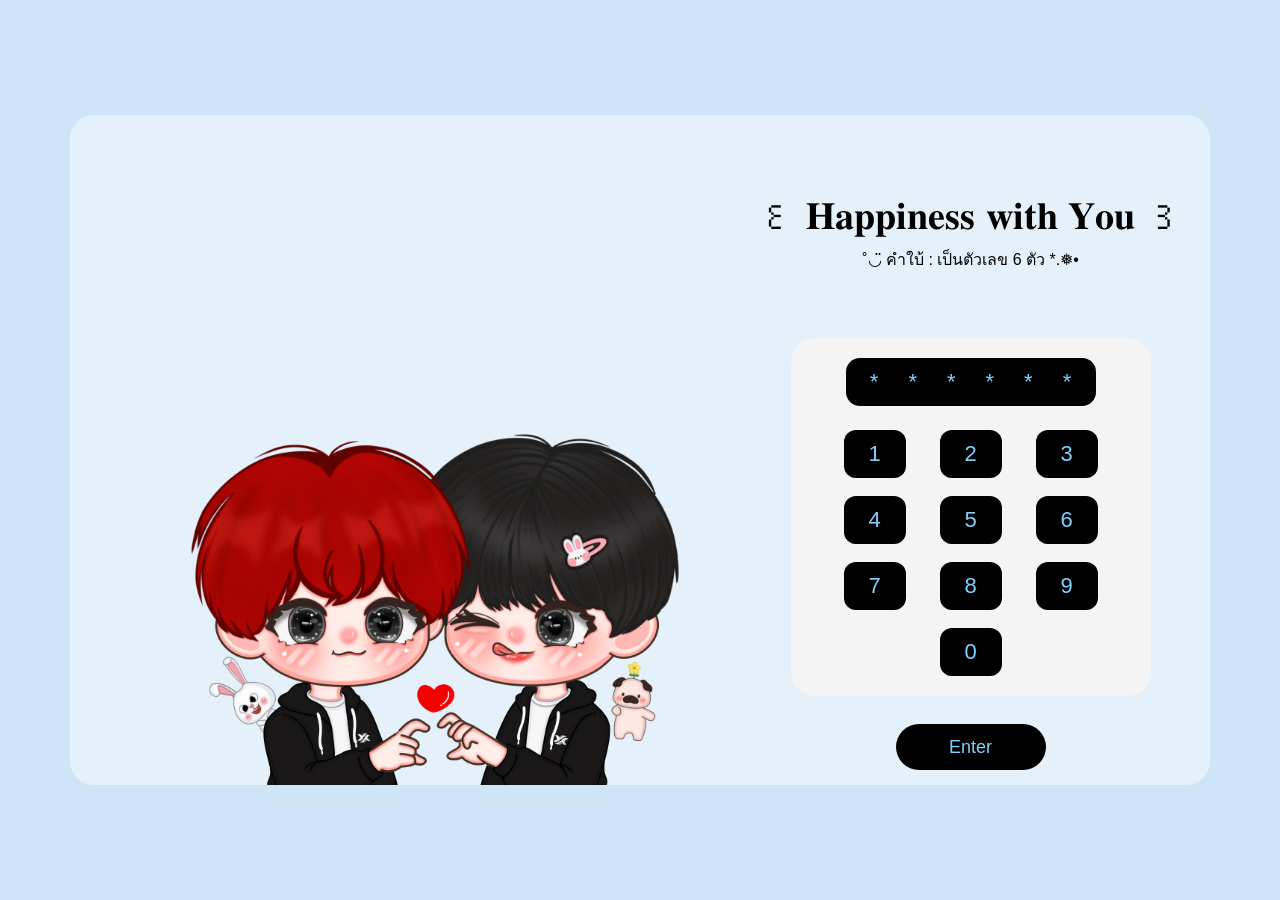
<file: index.html>
<!DOCTYPE html>
<html lang="th">
<head>
  <meta charset="UTF-8" />
  <meta name="viewport" content="width=device-width, initial-scale=1.0" />
  <title>Happiness with You</title>
  <link rel="stylesheet" href="css/style.css" />
</head>
<body>

  <div class="page">
    <div class="card">

      <div id="emojiArea"></div>

      <div class="left">
        <img src="image/ss17.png" class="couple" alt="couple">
      </div>

      <div class="right">

        <h1>꒰ 𝐇𝐚𝐩𝐩𝐢𝐧𝐞𝐬𝐬 𝐰𝐢𝐭𝐡 𝐘𝐨𝐮 ꒱</h1>
  
        <p>˚◡̈ คำใบ้ : เป็นตัวเลข 6 ตัว *.❅•</p>
    
        <p class="wrong-text" id="wrongText"></p>
    
        <div class="keypad-container">
    
            <div class="pass-box" id="passBox">
                <span>*</span>
                <span>*</span>
                <span>*</span>
                <span>*</span>
                <span>*</span>
                <span>*</span>
            </div>
    
            <div class="keypad">
                <button data-num="1">1</button>
                <button data-num="2">2</button>
                <button data-num="3">3</button>
    
                <button data-num="4">4</button>
                <button data-num="5">5</button>
                <button data-num="6">6</button>
    
                <button data-num="7">7</button>
                <button data-num="8">8</button>
                <button data-num="9">9</button>
    
                <button class="zero" data-num="0">0</button>
            </div>
        </div>
    
        <button class="enter" id="enterBtn">
            Enter
        </button>
    
    </div>
    </div>
  </div>

  <script src="js/script.js"></script>
</body>
</html>
</file>
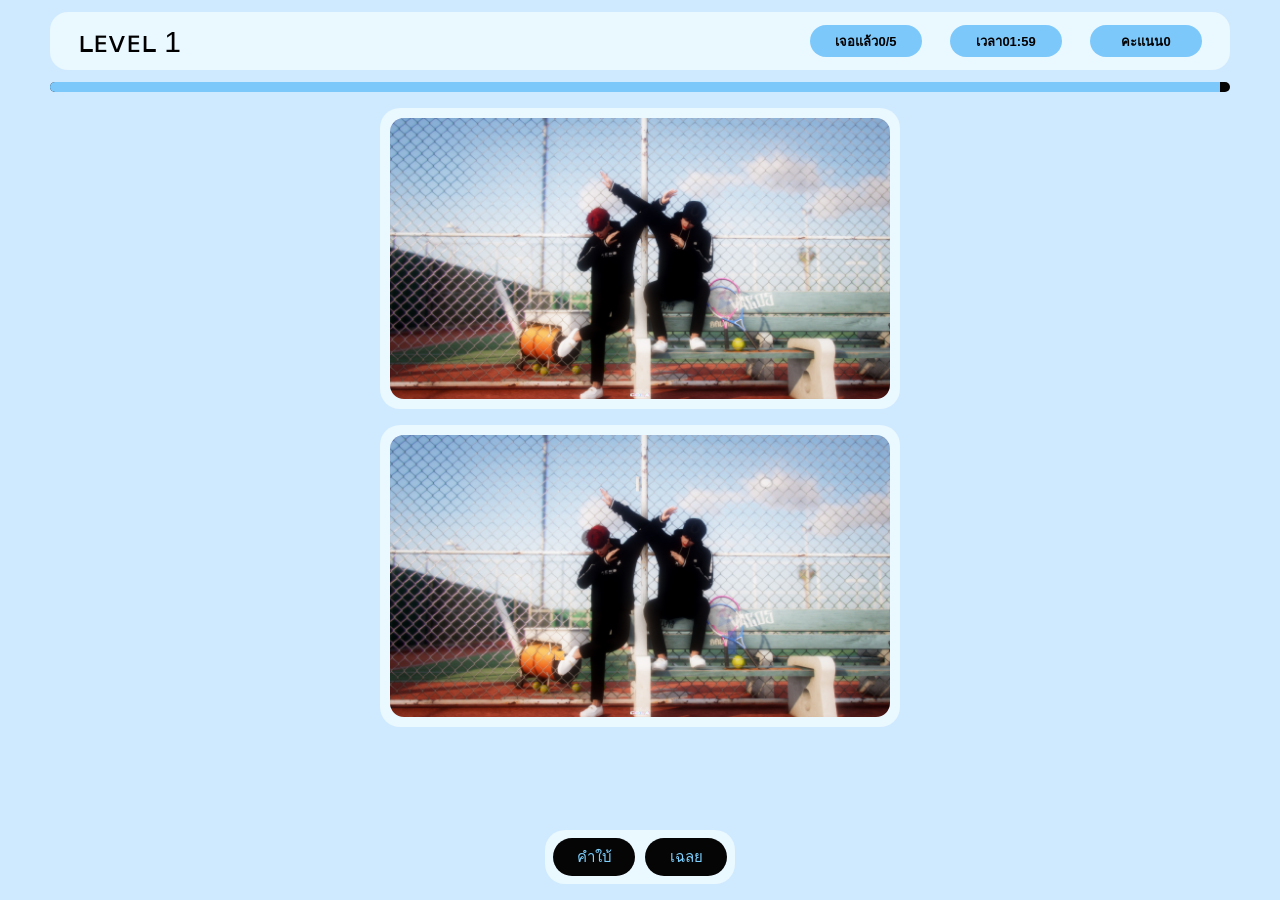
<file: chapter1.html>
<!DOCTYPE html>
<html lang="th">
<head>
  <meta charset="UTF-8">
  <meta name="viewport" content="width=device-width, initial-scale=1.0">
  <title>Chapter 1 - Spot The Difference</title>
  <link rel="stylesheet" href="css/chapter1.css">
</head>
<body>

<main class="game-page">

  <header class="top-bar">
    <h1>ʟᴇᴠᴇʟ <span id="levelNo">1</span></h1>

    <div class="status">
      <div>เจอแล้ว <b id="foundText">0/5</b></div>
      <div>เวลา <b id="timeText">02:00</b></div>
      <div>คะแนน <b id="scoreText">0</b></div>
    </div>
  </header>

  <div class="time-line">
    <div id="timeBar"></div>
  </div>

  <section class="photo-board">
    <div class="photo-card">
      <img id="originalImg" src="" alt="original">
    </div>

    <div class="photo-card">
      <div class="click-area" id="clickArea">
        <img id="changedImg" src="" alt="changed">
        <div id="markerLayer"></div>
      </div>
    </div>
  </section>

  <div class="controls">
    <button id="hintBtn">คำใบ้</button>
    <button id="answerBtn">เฉลย</button>
  </div>

</main>

<div id="popup" class="popup hidden">
  <div class="popup-box">
    <h2 id="popupTitle"></h2>
    <p id="popupText"></p>
    <button id="popupBtn">ตกลง</button>
  </div>
</div>

<div id="toast"></div>

<script src="js/chapter1.js"></script>
</body>
</html>
</file>
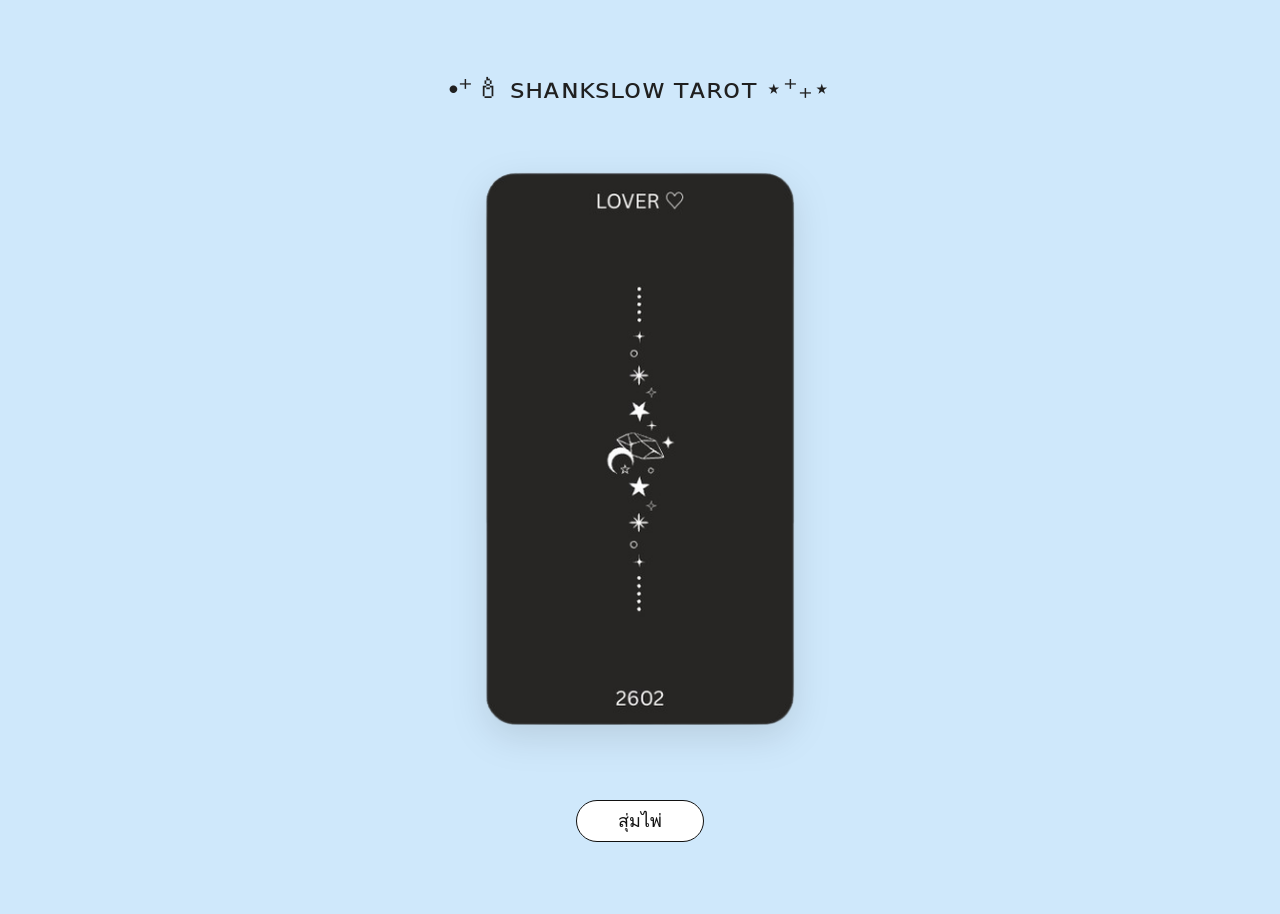
<file: chapter2.html>
<!DOCTYPE html>
<html lang="th">
<head>
  <meta charset="UTF-8" />
  <meta name="viewport" content="width=device-width, initial-scale=1.0" />
  <title>ShankSlow Tarot</title>
  <link rel="stylesheet" href="css/chapter2.css" />
</head>
<body>
  <main class="page">
    <h1 class="title">•⁺🕯 ꜱʜᴀɴᴋꜱʟᴏᴡ ᴛᴀʀᴏᴛ ⋆⁺₊⋆</h1>

    <!-- หน้าแรก -->
    <section id="startScreen" class="screen start-screen active">
      <div class="single-card-wrap">
        <img class="single-card" src="assets/cards/back.png" alt="LOVER card back" />
      </div>
      <button id="shuffleBtn" class="btn btn-primary">สุ่มไพ่</button>
    </section>

    <!-- Animation สับไพ่ -->
    <section id="shuffleScreen" class="screen shuffle-screen">
      <div class="shuffle-stack">
        <img class="shuffle-card card-a" src="assets/cards/back.png" alt="card back" />
        <img class="shuffle-card card-b" src="assets/cards/back.png" alt="card back" />
      </div>
    </section>

    <!-- หน้าเลือกไพ่ -->
    <section id="pickScreen" class="screen pick-screen">
      <div id="deckArea" class="deck-area"></div>
      <p id="pickText" class="pick-text">เลือกไพ่ 3 ใบ</p>
      <div class="button-row">
        <button id="resetBtn" class="btn btn-secondary">สุ่มใหม่อีกครั้ง</button>
        <button id="readBtn" class="btn btn-primary hidden">อ่านคำทำนาย</button>
      </div>
    </section>

    <!-- Loading -->
    <section id="loadingScreen" class="screen loading-screen">
      <p class="loading-title">กำลังเรียงไพ่ของท่านอยู่ โปรดรอสักครู่</p>
      <div class="spinner"></div>
      <p class="warning"><b>คำเตือน</b> เป็นความเชื่อส่วนบุคคล แต่เชื่อเถอะนะ อิอิ</p>
    </section>

    <!-- ผลลัพธ์ -->
    <section id="resultScreen" class="screen result-screen">
      <div id="resultList" class="result-list"></div>
      <button id="againBtn" class="btn btn-primary result-again">เสร็จสิ้น</button>
    </section>
  </main>

  <script src="js/chapter2.js"></script>
</body>
</html>
</file>
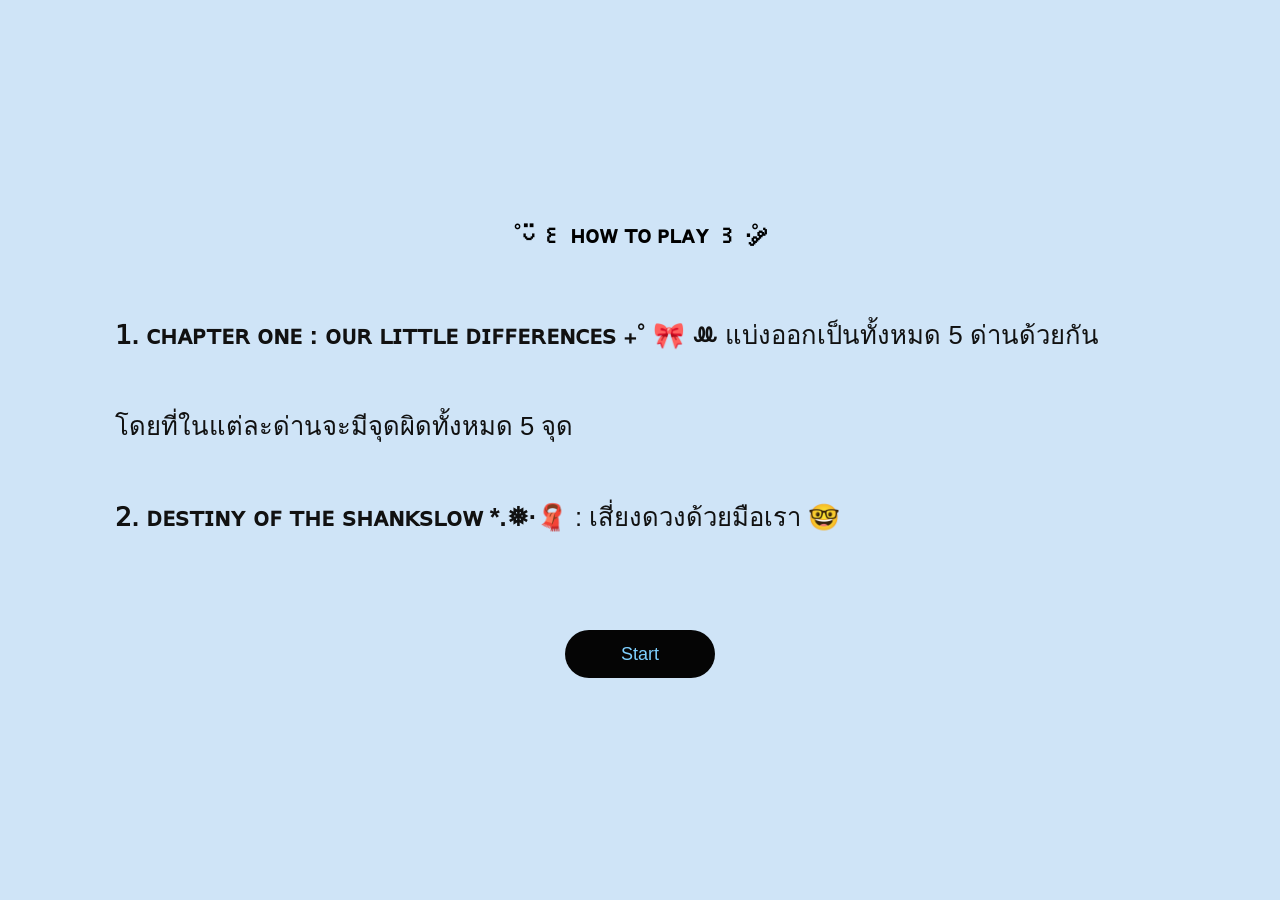
<file: howtoplay.html>
<!DOCTYPE html>
<html lang="th">
<head>
  <meta charset="UTF-8">
  <meta name="viewport" content="width=device-width, initial-scale=1.0">
  <title>How To Play</title>
  <link rel="stylesheet" href="css/howtoplay.css">
</head>
<body>

  <div class="how-page">
    <div class="how-box">

      <h1>˚◡̈ ꒰ ʜᴏᴡ ᴛᴏ ᴘʟᴀʏ ꒱ ·˚ ༘</h1>

      <div class="content">
        <p>
          <b>𝟣. ᴄʜᴀᴘᴛᴇʀ ᴏɴᴇ : ᴏᴜʀ ʟɪᴛᴛʟᴇ ᴅɪꜰꜰᴇʀᴇɴᴄᴇꜱ ₊˚ 🎀 ꔛ </b>
          แบ่งออกเป็นทั้งหมด 5 ด่านด้วยกัน
        </p>

        <p>
          โดยที่ในแต่ละด่านจะมีจุดผิดทั้งหมด 5 จุด
        </p>
        
        <p>
          <b>𝟤. ᴅᴇꜱᴛɪɴʏ ᴏꜰ ᴛʜᴇ ꜱʜᴀɴᴋꜱʟᴏᴡ *.❅·🧣</b>
          : เสี่ยงดวงด้วยมือเรา 🤓
        </p>
      </div>

      <button class="start-btn" onclick="startGame()">Start</button>

    </div>
  </div>

  <script>
    function startGame() {
      window.location.href = "chapter1.html";
    }
  </script>

</body>
</html>
</file>
<file: css/style.css>
*{
    margin:0;
    padding:0;
    box-sizing:border-box;
}

body{
    font-family: Arial, sans-serif;
    background:#cfe4f7;
    overflow:hidden;
}

.page{
    width:100vw;
    height:100vh;
    display:flex;
    justify-content:center;
    align-items:center;
}

.card{
    width:1140px;
    height:670px;
    background:#e4f1fb;
    border-radius:24px;
    position:relative;
    display:flex;
    overflow:hidden;
}

/* ฝั่งรูป */
.left{
    width:58%;
    height:100%;
    position:relative;
}

.couple{
    position:absolute;
    bottom:0;
    left:70px;
    width:560px;
}

/* ฝั่งรหัส */
.right{
    width:42%;
    height:100%;
    display:flex;
    flex-direction:column;
    align-items:center;
    padding-top:80px;
    z-index:2;
}

.right h1{
    font-size:38px;
    font-weight:400;
    margin-bottom:8px;
}

.right p{
    font-size:16px;
    margin-bottom:18px;
}

/* ข้อความรหัสผิด */
.wrong-text{
    color:red;
    font-size:18px;
    font-weight:bold;
    min-height:30px;
    margin-bottom:8px;
}

/* กล่องปุ่มทั้งหมด */
.keypad-container{
    width:360px;
    background:#f4f4f4;
    border-radius:24px;
    padding:20px;
    display:flex;
    flex-direction:column;
    align-items:center;
}

/* ช่องรหัส */
.pass-box{
    width:250px;
    height:48px;
    background:#000;
    border-radius:14px;
    display:flex;
    justify-content:space-evenly;
    align-items:center;
    margin-bottom:24px;
}

.pass-box span{
    color:#7fd0ff;
    font-size:22px;
    width:20px;
    text-align:center;
}

/* ปุ่มตัวเลข */
.keypad{
    display:grid;
    grid-template-columns:repeat(3,62px);
    gap:18px 34px;
    justify-content:center;
}

.keypad button{
    width:62px;
    height:48px;

    border:none;
    border-radius:12px;

    background:#000;
    color:#7fd0ff;

    font-size:22px;
    cursor:pointer;
}

.keypad button:hover{
    opacity:.9;
}

.keypad .zero{
    grid-column:2;
}

/* ปุ่ม Enter */
.enter{
    margin-top:28px;

    width:150px;
    height:46px;

    border:none;
    border-radius:24px;

    background:#000;
    color:#7fd0ff;

    font-size:18px;
    cursor:pointer;
}

/* Emoji */
#emojiArea{
    position:absolute;
    inset:0;
    overflow:hidden;
    pointer-events:none;
}

.fall-emoji{
    position:absolute;
    top:-60px;
    animation:fall linear forwards;
    z-index:1;
}

@keyframes fall{
    from{
        transform:translateY(-60px) rotate(0deg);
    }
    to{
        transform:translateY(900px) rotate(360deg);
    }
}
</file>
<file: css/chapter1.css>
* {
  margin: 0;
  padding: 0;
  box-sizing: border-box;
}

body {
  background: #cfe9ff;
  font-family: Arial, sans-serif;
  overflow: hidden;
  color: #000;
}

.game-page {
  width: 100vw;
  height: 100vh;
  background: #cfe9ff;
  padding: 12px 50px 0;
}

.top-bar {
  height: 58px;
  background: #eaf8ff;
  border-radius: 18px;
  display: flex;
  align-items: center;
  justify-content: space-between;
  padding: 0 28px;
}

.top-bar h1 {
  font-size: 30px;
  font-weight: 400;
}

.status {
  display: flex;
  gap: 28px;
}

.status div {
  width: 112px;
  height: 32px;
  background: #7dc8fb;
  border-radius: 999px;
  display: flex;
  justify-content: center;
  align-items: center;
  font-size: 13px;
  font-weight: bold;
}

.time-line {
  width: 100%;
  height: 10px;
  background: #050505;
  border-radius: 999px;
  margin-top: 12px;
  overflow: hidden;
}

#timeBar {
  width: 100%;
  height: 100%;
  background: #7dc8fb;
  transition: width 0.3s linear;
}

.photo-board {
  height: calc(100vh - 92px);
  overflow-y: auto;
  padding: 16px 0 95px;
}

.photo-board::-webkit-scrollbar {
  width: 7px;
}

.photo-board::-webkit-scrollbar-thumb {
  background: #888;
  border-radius: 99px;
}

.photo-card {
  width: 520px;
  margin: 0 auto 16px;
  background: #eaf8ff;
  border-radius: 20px;
  padding: 10px;
  position: relative;
}

.photo-card img {
  width: 100%;
  display: block;
  border-radius: 14px;
  user-select: none;
  -webkit-user-drag: none;
}

.click-area {
  position: relative;
  width: 100%;
  line-height: 0;
  cursor: crosshair;
}

#markerLayer {
  position: absolute;
  inset: 0;
  pointer-events: none;
}

.mark,
.miss,
.hint-mark,
.answer-mark {
  position: absolute;
  border-radius: 50%;
  transform: translate(-50%, -50%);
}

.mark {
  width: 34px;
  height: 34px;
  border: 4px solid #00ff66;
  box-shadow: 0 0 10px #00ff66;
}

.miss {
  width: 24px;
  height: 24px;
  border: 4px solid red;
  animation: fadeOut 0.6s forwards;
}

.hint-mark {
  width: 48px;
  height: 48px;
  border: 4px solid orange;
  box-shadow: 0 0 14px orange;
  animation: blink 0.5s infinite alternate;
}

.answer-mark {
  width: 36px;
  height: 36px;
  border: 4px solid #00ff66;
  box-shadow: 0 0 12px #00ff66;
}

@keyframes fadeOut {
  to {
    opacity: 0;
    transform: translate(-50%, -50%) scale(1.8);
  }
}

@keyframes blink {
  from { opacity: 0.3; }
  to { opacity: 1; }
}

.controls {
  position: fixed;
  left: 50%;
  bottom: 16px;
  transform: translateX(-50%);
  background: #eaf8ff;
  padding: 8px;
  border-radius: 20px;
  display: flex;
  gap: 10px;
  z-index: 20;
}

.controls button,
.popup-box button {
  width: 82px;
  height: 38px;
  border: none;
  border-radius: 999px;
  background: #050505;
  color: #7ed0ff;
  font-size: 15px;
  cursor: pointer;
}

.popup {
  position: fixed;
  inset: 0;
  background: rgba(0,0,0,.45);
  display: flex;
  justify-content: center;
  align-items: center;
  z-index: 99;
}

.hidden {
  display: none;
}

.popup-box {
  width: 330px;
  background: white;
  border-radius: 24px;
  padding: 30px;
  text-align: center;
}

.popup-box h2 {
  margin-bottom: 12px;
}

.popup-box p {
  margin-bottom: 22px;
}

#toast {
  position: fixed;
  left: 50%;
  bottom: 80px;
  transform: translateX(-50%);
  background: #050505;
  color: #7ed0ff;
  padding: 12px 22px;
  border-radius: 999px;
  opacity: 0;
  pointer-events: none;
  transition: .25s;
  z-index: 100;
}

#toast.show {
  opacity: 1;
}
</file>
<file: css/chapter2.css>
*{
  margin:0;
  padding:0;
  box-sizing:border-box;
}

:root{
  --bg:#cfe8fb;
  --panel:#78b6df;
  --panel-light:#d8efff;
  --text:#202020;
  --black:#111;
}

html,body{
  width:100%;
  min-height:100%;
}

body{
  background:var(--bg);
  font-family:Arial,"Noto Sans Thai",sans-serif;
  color:var(--text);
  overflow-x:hidden;
  overflow-y:auto;
}

.page{
  width:100%;
  min-height:100svh;
  position:relative;
  background:var(--bg);
  overflow:visible;
  display:flex;
  flex-direction:column;
}

.title{
  width:100%;
  text-align:center;
  margin-top:clamp(56px,8vh,86px);
  margin-bottom:0;
  font-size:clamp(24px,2.2vw,32px);
  font-weight:400;
  letter-spacing:.2px;
  z-index:2;
  white-space:nowrap;
  pointer-events:none;
  flex:0 0 auto;
}

body.loading-mode{
  background:#64a7d6;
}

body.loading-mode .page{
  background:#64a7d6;
}

body.loading-mode .title{
  margin-top:clamp(86px,11vh,118px);
  opacity:.34;
  color:#173e5b;
}

.screen{
  width:100%;
  min-height:0;
  flex:1 1 auto;
  display:none;
  flex-direction:column;
  align-items:center;
}
.screen.active{display:flex;}
.hidden{display:none !important;}

/* หน้าแรก */
.start-screen{
  justify-content:flex-start;
  padding-top:clamp(22px,3.2vh,34px);
  padding-bottom:clamp(58px,8vh,88px);
  gap:clamp(28px,4vh,42px);
}
.single-card-wrap{
  display:flex;
  justify-content:center;
  align-items:center;
}
.single-card{
  width:auto;
  height:clamp(480px,70vh,690px);
  max-width:82vw;
  display:block;
  border-radius:30px;
  animation:floatCard 2.6s ease-in-out infinite;
  filter:drop-shadow(0 12px 18px rgba(0,0,0,.11));
}
@keyframes floatCard{
  0%,100%{transform:translateY(0);}
  50%{transform:translateY(-8px);}
}

/* ปุ่มตาม Figma */
.btn{
  min-width:128px;
  height:42px;
  padding:0 24px;
  border-radius:999px;
  border:1.8px solid #111;
  background:#fff;
  color:#111;
  font-size:18px;
  font-weight:400;
  cursor:pointer;
  transition:background .16s ease,color .16s ease,transform .16s ease,box-shadow .16s ease,opacity .16s ease;
  line-height:1;
}
.btn:hover,.btn:focus-visible{
  background:#050505;
  color:#8fd4ff;
  transform:translateY(-2px);
  box-shadow:0 8px 15px rgba(0,0,0,.12);
  outline:none;
}
.btn:active,.btn.is-clicked{
  background:#050505;
  color:#8fd4ff;
  transform:translateY(0) scale(.97);
  box-shadow:none;
}
.btn-secondary{
  border:0;
  background:#eaf8ff;
  color:#8fd4ff;
}
.btn-secondary:hover,.btn-secondary:focus-visible,.btn-secondary:active,.btn-secondary.is-clicked{
  background:#050505;
  color:#8fd4ff;
}
#shuffleBtn{
  margin-top:0;
  flex:0 0 auto;
}

/* Animation สับไพ่ */
.shuffle-screen{
  justify-content:center;
  padding-top:40px;
}
.shuffle-stack{
  position:relative;
  width:520px;
  height:430px;
  display:flex;
  justify-content:center;
  align-items:center;
}
.shuffle-card{
  width:285px;
  border-radius:28px;
  position:absolute;
  filter:drop-shadow(0 14px 22px rgba(0,0,0,.18));
}
.card-a{z-index:2;animation:shuffleA 1.05s ease-in-out forwards;}
.card-b{z-index:1;animation:shuffleB 1.05s ease-in-out forwards;}
@keyframes shuffleA{
  0%{transform:translateX(0) rotate(0deg);}
  35%{transform:translateX(-20px) rotate(-3deg);}
  70%{transform:translateX(8px) rotate(2deg);}
  100%{transform:translateX(-44px) rotate(0deg);}
}
@keyframes shuffleB{
  0%{transform:translateX(0) rotate(0deg);opacity:.92;}
  35%{transform:translateX(58px) rotate(8deg);opacity:1;}
  70%{transform:translateX(38px) rotate(3deg);}
  100%{transform:translateX(82px) rotate(8deg);opacity:1;}
}

/* หน้าเลือกไพ่ */
.pick-screen{
  justify-content:flex-start;
  padding-top:clamp(26px,4vh,44px);
  padding-bottom:clamp(72px,9vh,120px);
}
.deck-area{
  width:920px;
  height:360px;
  position:relative;
  margin-top:clamp(22px,3.2vh,34px);
  filter:drop-shadow(0 12px 16px rgba(0,0,0,.16));
  flex:0 0 auto;
}
.tarot-card{
  width:var(--card-w,240px);
  height:var(--card-h,360px);
  position:absolute;
  border:none;
  background:transparent;
  padding:0;
  cursor:pointer;
  transition:left .42s ease,top .42s ease,transform .28s ease,filter .2s ease,opacity .2s ease;
  transform-origin:center bottom;
}
.tarot-card img{
  width:100%;
  height:100%;
  object-fit:cover;
  border-radius:18px;
  display:block;
  box-shadow:0 5px 10px rgba(0,0,0,.18);
  user-select:none;
  -webkit-user-drag:none;
}
.tarot-card.deal-in{
  animation:dealIn .48s ease both;
  animation-delay:var(--delay,0ms);
}
@keyframes dealIn{
  0%{opacity:0;transform:translate(190px,32px) rotate(0deg) scale(.65);}
  100%{opacity:1;transform:rotate(var(--rot,0deg)) scale(1);}
}
.tarot-card:hover{
  filter:brightness(1.15);
  z-index:800 !important;
}
.tarot-card:active{filter:brightness(.9);}
.tarot-card.selected{z-index:900 !important;}
.tarot-card.selected img{
  box-shadow:0 0 0 3px rgba(255,255,255,.9),0 14px 25px rgba(0,0,0,.28);
}
.pick-text{
  margin-top:clamp(36px,4.7vh,52px);
  font-size:clamp(20px,1.9vw,28px);
  line-height:1;
  font-weight:600;
}
.button-row{
  margin-top:20px;
  display:flex;
  gap:16px;
  align-items:center;
  justify-content:center;
}
#resetBtn,#readBtn{
  min-width:132px;
  height:44px;
  font-size:19px;
}

/* Loading */
.loading-screen{
  background:transparent;
  min-height:0;
  flex:1 1 auto;
  justify-content:center;
  align-items:center;
  padding-top:0;
  padding-bottom:clamp(70px,10vh,120px);
  gap:40px;
}
.loading-title{
  font-size:26px;
  margin:0;
}
.spinner{
  width:72px;
  height:72px;
  border:3px solid #111;
  border-top-color:transparent;
  border-radius:50%;
  margin:0;
  animation:spin .85s linear infinite;
}
@keyframes spin{to{transform:rotate(360deg);}}
.warning{font-size:22px;margin:0;color:#fff;}
.warning b{color:#d81d3c;}

/* ผลลัพธ์: จัดกรอบและกล่องข้อความให้เหมือน Figma
   - คงขนาดไพ่ไว้
   - กรอบน้ำเงินกระชับลง
   - กล่องหัวข้อ / คำทำนาย / ช่องล่าง สูงและเรียงตำแหน่งใกล้แบบ Figma */
.result-screen{
  justify-content:flex-start;
  padding-top:clamp(22px,3.2vh,36px);
  padding-bottom:42px;
  min-height:100svh;
  overflow-x:hidden;
}
.result-list{
  width:min(940px,80vw);
  display:flex;
  flex-direction:column;
  gap:22px;
  margin:0 auto 26px;
}
.result-item{
  width:100%;
  min-height:364px;
  background:var(--panel);
  border-radius:12px;
  padding:28px 36px;
  display:grid;
  grid-template-columns:200px 1fr;
  gap:34px;
  align-items:center;
}
.result-card-img{
  width:200px;
  height:auto;
  border-radius:14px;
  align-self:center;
  justify-self:center;
}
.result-content{
  width:100%;
  display:flex;
  flex-direction:column;
  gap:10px;
  align-self:center;
}
.result-title{
  height:46px;
  background:var(--panel-light);
  border-radius:10px;
  padding:0 16px;
  font-size:19px;
  font-weight:700;
  display:flex;
  align-items:center;
}
.result-desc{
  height:164px;
  background:var(--panel-light);
  border-radius:10px;
  padding:16px 18px;
  font-size:16px;
  line-height:1.48;
  font-weight:600;
  overflow:hidden;
}
.result-foot{
  min-height:42px;
  background:var(--panel-light);
  border-radius:10px;
  padding:9px 16px;
  font-size:15px;
  line-height:1.45;
  font-weight:600;
  display:flex;
  align-items:center;
  overflow:hidden;
}
.result-again{
  min-width:116px;
  width:116px;
  height:32px;
  font-size:16px;
  padding:0 16px;
  margin:0 auto 18px;
}

@media (max-width:900px){
  .title{
    margin-top:clamp(42px,7vh,62px);
    font-size:24px;
  }
  body.loading-mode .title{
    margin-top:clamp(64px,10vh,86px);
  }
  .start-screen{
    padding-top:24px;
    padding-bottom:64px;
  }
  .single-card{
    height:clamp(420px,66vh,590px);
    max-width:86vw;
  }
  #shuffleBtn{
    margin-top:0;
  }
  .pick-screen{
    padding-top:22px;
    padding-bottom:120px;
  }
  .deck-area{
    margin-top:24px;
  }
  .pick-text{
    margin-top:42px;
    font-size:20px;
  }
  .button-row{
    margin-top:20px;
  }
  .result-screen{
    padding-top:30px;
  }
  .result-list{
    width:92vw;
    gap:18px;
  }
  .result-item{
    min-height:240px;
    grid-template-columns:126px 1fr;
    gap:18px;
    padding:18px;
  }
  .result-card-img{width:126px;}
  .result-title{height:36px; font-size:16px; padding:0 12px; border-radius:8px;}
  .result-desc{height:112px; font-size:14px; padding:10px 12px; line-height:1.45; border-radius:8px;}
  .result-foot{min-height:30px; font-size:13px; padding:6px 10px; border-radius:8px;}
}

@media (max-height:720px){
  .title{
    margin-top:38px;
    font-size:clamp(22px,2vw,28px);
  }
  body.loading-mode .title{
    margin-top:52px;
  }
  .start-screen{
    padding-top:16px;
    padding-bottom:54px;
  }
  .loading-screen{
    padding-bottom:70px;
    gap:32px;
  }
  .single-card{
    height:clamp(410px,68vh,560px);
  }
  #shuffleBtn{
    margin-top:0;
    height:40px;
    font-size:17px;
  }
}

@media (max-height:600px){
  .title{
    margin-top:26px;
    font-size:22px;
  }
  .single-card{
    height:clamp(360px,66vh,480px);
  }
  #shuffleBtn{margin-top:0;}
}
</file>
<file: css/howtoplay.css>
* {
    margin: 0;
    padding: 0;
    box-sizing: border-box;
  }
  
  body {
    background: #cfe4f7;
    font-family: Arial, sans-serif;
    overflow: hidden;
  }
  
  .how-page {
    width: 100vw;
    height: 100vh;
    background: #cfe4f7;
  
    display: flex;
    justify-content: center;
    align-items: center;
  }
  
  .how-box {
    width: min(92vw, 1200px);
    min-height: 80vh;
  
    display: flex;
    flex-direction: column;
    align-items: center;
    justify-content: center;
  
    padding: 40px;
  }
  
  .how-box h1 {
    font-size: clamp(18px, 1.8vw, 26px);
    font-weight: 800;
    margin-bottom: clamp(55px, 7vh, 90px);
  }
  
  .content {
    width: min(88vw, 1050px);
    color: #111;
  }
  
  .content p {
    font-size: clamp(18px, 2vw, 30px);
    line-height: 1.8;
    margin-bottom: clamp(32px, 5vh, 58px);
  }
  
  .content b,
  .content strong {
    font-weight: 800;
  }
  
  .start-btn {
    margin-top: clamp(35px, 5vh, 70px);
  
    width: 150px;
    height: 48px;
  
    border: none;
    border-radius: 999px;
  
    background: #050505;
    color: #7ed0ff;
  
    font-size: 18px;
    font-family: Arial, sans-serif;
  
    display: flex;
    justify-content: center;
    align-items: center;
  
    cursor: pointer;
  }
  
  .start-btn:hover {
    transform: scale(1.03);
  }
</file>
